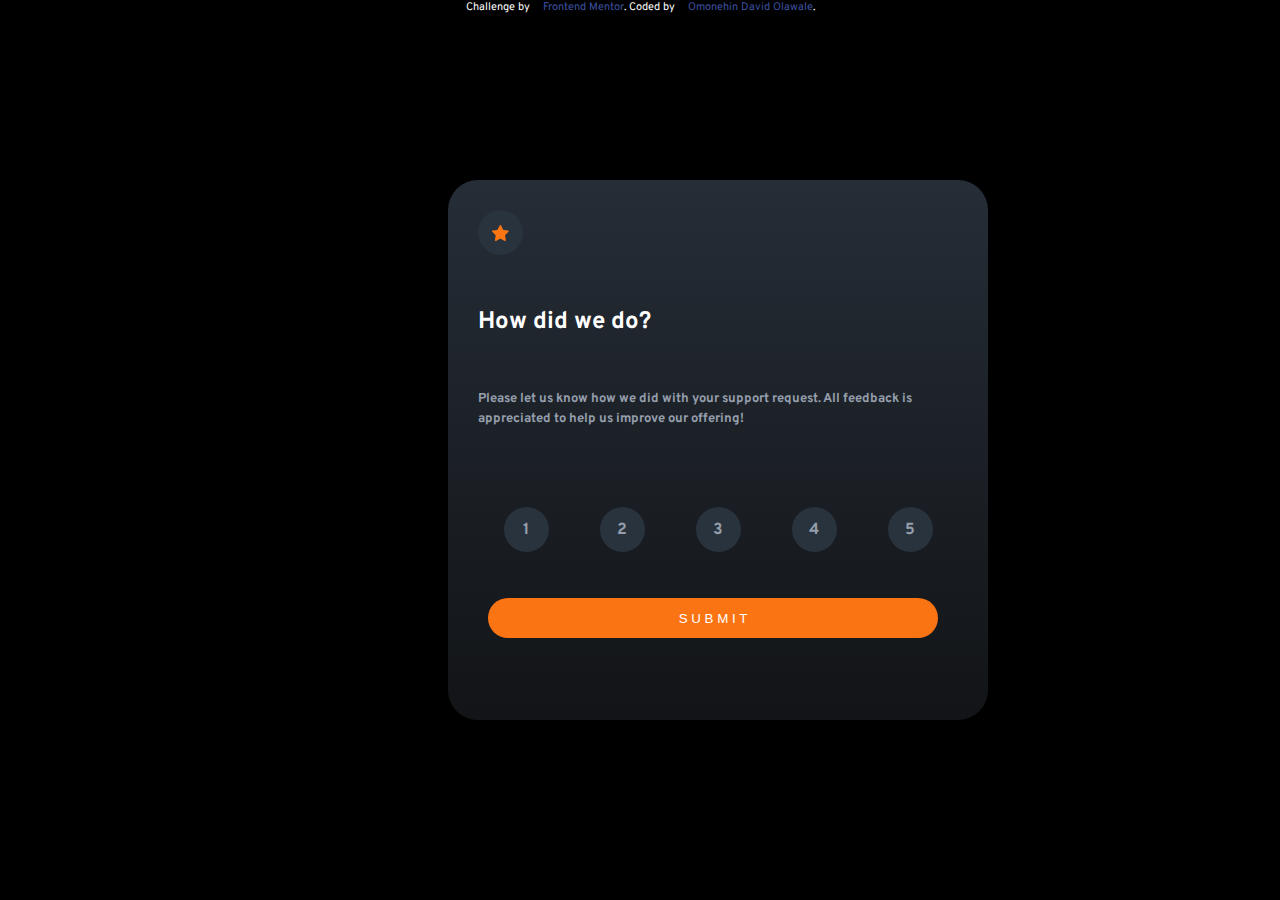
<file: interactive-rating-component-main/index.html>
<!DOCTYPE html>
<html lang="en">
<head>
  <meta charset="UTF-8">
  <meta name="viewport" content="width=device-width, initial-scale=1.0"> <!-- displays site properly based on user's device -->

  <link rel="icon" type="image/png" sizes="32x32" href="./images/favicon-32x32.png">
  <link href="https://fonts.googleapis.com/css2?family=Overpass:wght@400;700&display=swap" rel="stylesheet">
  <link rel="stylesheet" href="styles.css">
  
  <title>Frontend Mentor | Interactive rating component</title>

  <!-- Feel free to remove these styles or customise in your own stylesheet 👍 -->
  <style>
    .attribution { font-size: 11px; text-align: center; }
    .attribution a { color: hsl(228, 45%, 44%); }
  </style>
</head>
<body>
  <main class="container">
    <!-- Rating state start -->
    <div class="main">
      <div class="star__icon">
        <img src="images/icon-star.svg" alt="">
      </div>
      
      <h2>
        How did we do?
      </h2>

      <h4>
        Please let us know how we did with your support request. All feedback is appreciated 
        to help us improve our offering!
      </h4>
      <div class="rating__button">
        <div id="rating-button-1" class="rating__button-1">1</div>
        <div id="rating-button-2" class="rating__button-2">2</div>
        <div id="rating-button-3" class="rating__button-3">3</div>
        <div id="rating-button-4" class="rating__button-4">4</div>
        <div id="rating-button-5" class="rating__button-5">5</div>  
      </div>
      <a id="submitButton" href="/interactive-rating-component-main/submitted.html" target="_blank"> 
        <button>S U B M I T</button>
      </a>
    </div>         
    <!-- Rating state end -->
  </main>
  <div class="attribution">
    Challenge by <a href="https://www.frontendmentor.io?ref=challenge" target="_blank">Frontend Mentor</a>. 
    Coded by <a href="#">Omonehin David Olawale</a>.
  </div>
  <script src="main.js"></script>
</body>
</html>
</file>
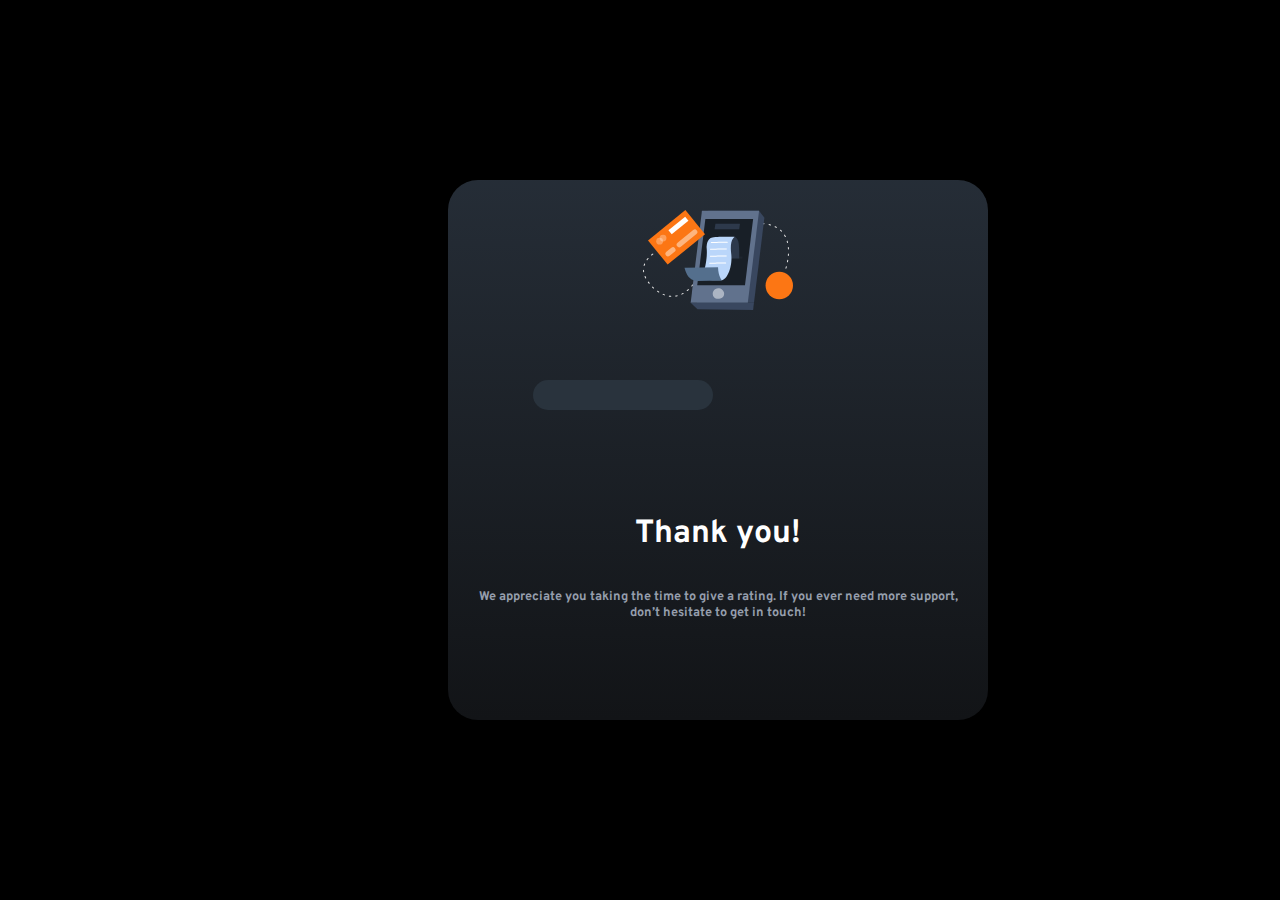
<file: interactive-rating-component-main/submitted.html>
<!DOCTYPE html>
<html lang="en">
<head>
  <meta charset="UTF-8">
  <meta name="viewport" content="width=device-width, initial-scale=1.0">

  <link rel="icon" type="image/png" sizes="32x32" href="./images/favicon-32x32.png">
  <link href="https://fonts.googleapis.com/css2?family=Overpass:wght@400;700&display=swap" rel="stylesheet">
  <link rel="stylesheet" href="styles.css">

  <title>Document</title>
</head>
<body>
  <!-- Thank you state start -->
  <main class="container">
    <div class="main">
      <div class="illustration-thank-you">
        <img src="/interactive-rating-component-main/images/illustration-thank-you.svg" alt="">
      </div>

      <div id="textContainer">
      </div>
      <h1>
        Thank you!
      </h1>

      <h5>
        We appreciate you taking the time to give a rating. If you ever need more support, 
        don’t hesitate to get in touch!
      </h5>
    </div>
  </main>
  <!-- Thank you state end -->
</body>
<script>
  const textToDisplay = localStorage.getItem('textToDisplay');

  const textContainer = document.getElementById('textContainer');
  textContainer.textContent = textToDisplay;
  textContainer.classList.toggle('submitted-rating');
</script>
</html>
</file>
<file: interactive-rating-component-main/styles.css>
* {
  margin: 0;
  padding: 0;
  box-sizing: border-box;
  background-color: black;
  color: white;
}
* body {
  font-family: Overpass, sans-serif;
}

/**Main Page**/
.container {
  height: 100%;
  width: 100%;
  padding: 0;
  margin: 0;
}

.main {
  height: 60vh;
  width: 60vh;
  display: grid;
  padding: 30px;
  border-radius: 30px;
  position: absolute;
  top: 20%;
  left: 35%;
  background-image: linear-gradient(hsl(213, 19%, 18%), hsl(216, 12%, 8%));
}
.main h2 {
  background: transparent;
}
.main h4 {
  font-size: 13px;
  color: hsl(217, 12%, 63%);
  background: transparent;
  line-height: 20px;
}

.star__icon {
  border: none;
  border-radius: 100%;
  height: 45px;
  width: 45px;
  display: flex;
  justify-content: center;
  align-items: center;
  background-color: hsl(211, 20%, 20%);
}
.star__icon img {
  background-color: transparent;
}

.rating__button {
  display: flex;
  flex-direction: row;
  justify-content: space-around;
  align-items: center;
  background-color: transparent;
}
.rating__button-1, .rating__button-2, .rating__button-3, .rating__button-4, .rating__button-5 {
  color: hsl(217, 12%, 63%);
  font-weight: 700;
  background-color: hsl(211, 20%, 20%);
  padding: 10px;
  height: 45px;
  width: 45px;
  display: flex;
  justify-content: center;
  align-items: center;
  border-radius: 100%;
  cursor: pointer;
}
.rating__button-1:active, .rating__button-2:active, .rating__button-3:active, .rating__button-4:active, .rating__button-5:active {
  background: hsl(216, 12%, 54%);
  color: #fff;
  cursor: pointer;
}

.rating-clicked {
  background: hsl(25, 97%, 53%);
  color: #fff;
}

a {
  text-decoration: none;
  background: transparent;
  margin-top: 20px;
  margin-left: 10px;
  height: 40px;
  width: 50vh;
  border-radius: 100px;
}
a button {
  background: hsl(25, 97%, 53%);
  height: 40px;
  width: 50vh;
  border: none;
  border-radius: 100px;
  cursor: pointer;
}
a button:hover {
  color: hsl(25, 97%, 53%);
  background: #fff;
  transition: all 0.3s ease;
}

/**Submitted Page**/
.illustration-thank-you {
  height: 100px;
  display: flex;
  justify-content: center;
  background: transparent;
}
.illustration-thank-you img {
  background: transparent;
}

h1 {
  display: flex;
  justify-content: center;
  align-items: center;
  background: transparent;
}

h5 {
  color: hsl(217, 12%, 63%);
  font-size: 12.7px;
  text-align: center;
  background: transparent;
}

.submitted-rating {
  border-radius: 100px;
  display: flex;
  margin-left: 55px;
  justify-content: center;
  align-items: center;
  height: 30px;
  width: 180px;
  font-size: 14px;
  color: hsla(25, 97%, 53%, 0.6);
  background: hsl(211, 20%, 20%);
  cursor: default;
}/*# sourceMappingURL=styles.css.map */
</file>
